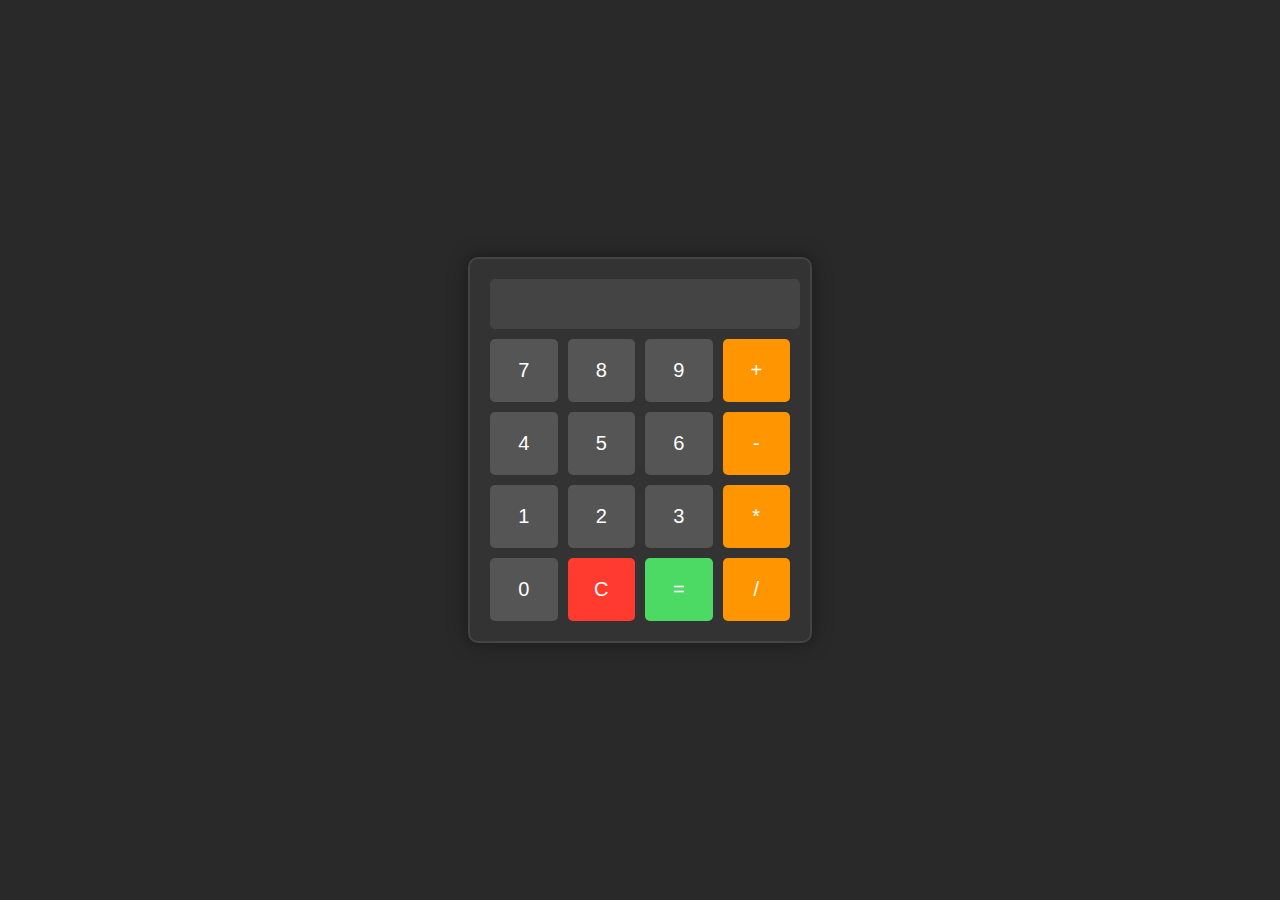
<file: index.html>
<!DOCTYPE html>
<html lang="en">
  <head>
    <meta charset="UTF-8" />
    <meta name="viewport" content="width=device-width, initial-scale=1.0" />
    <link rel="stylesheet" href="style.css" />
    <title>Basic Calculator</title>
  </head>
  <!-- me isme changes kr rha hu github seekhne ke lie just nothhing else... -->
  <body>
    <div class="calculator">
      <input type="text" id="display" disabled />
      <div class="buttons">
        <button class="number" onclick="appendToDisplay('7')">7</button>
        <button class="number"onclick="appendToDisplay('8')">8</button>
        <button class="number"onclick="appendToDisplay('9')">9</button>
        <button class="operator" onclick="appendToDisplay('+')">+</button>
        <button class="number"onclick="appendToDisplay('4')">4</button>
        <button class="number"onclick="appendToDisplay('5')">5</button>
        <button class="number"onclick="appendToDisplay('6')">6</button>
        <button class="operator" onclick="appendToDisplay('-')">-</button>
        <button class="number"onclick="appendToDisplay('1')">1</button>
        <button class="number"onclick="appendToDisplay('2')">2</button>
        <button class="number"onclick="appendToDisplay('3')">3</button>
        <button class="operator" onclick="appendToDisplay('*')">*</button>
        <button class="number"onclick="appendToDisplay('0')">0</button>
        <button class="clear" onclick="clearDisplay()">C</button>
        <button class="equal" onclick="calculateResult()">=</button>
        <button class="operator" onclick="appendToDisplay('/')">/</button>
      </div>
    </div>
    <script src="calc.js"></script>
  </body>
</html>
</file>
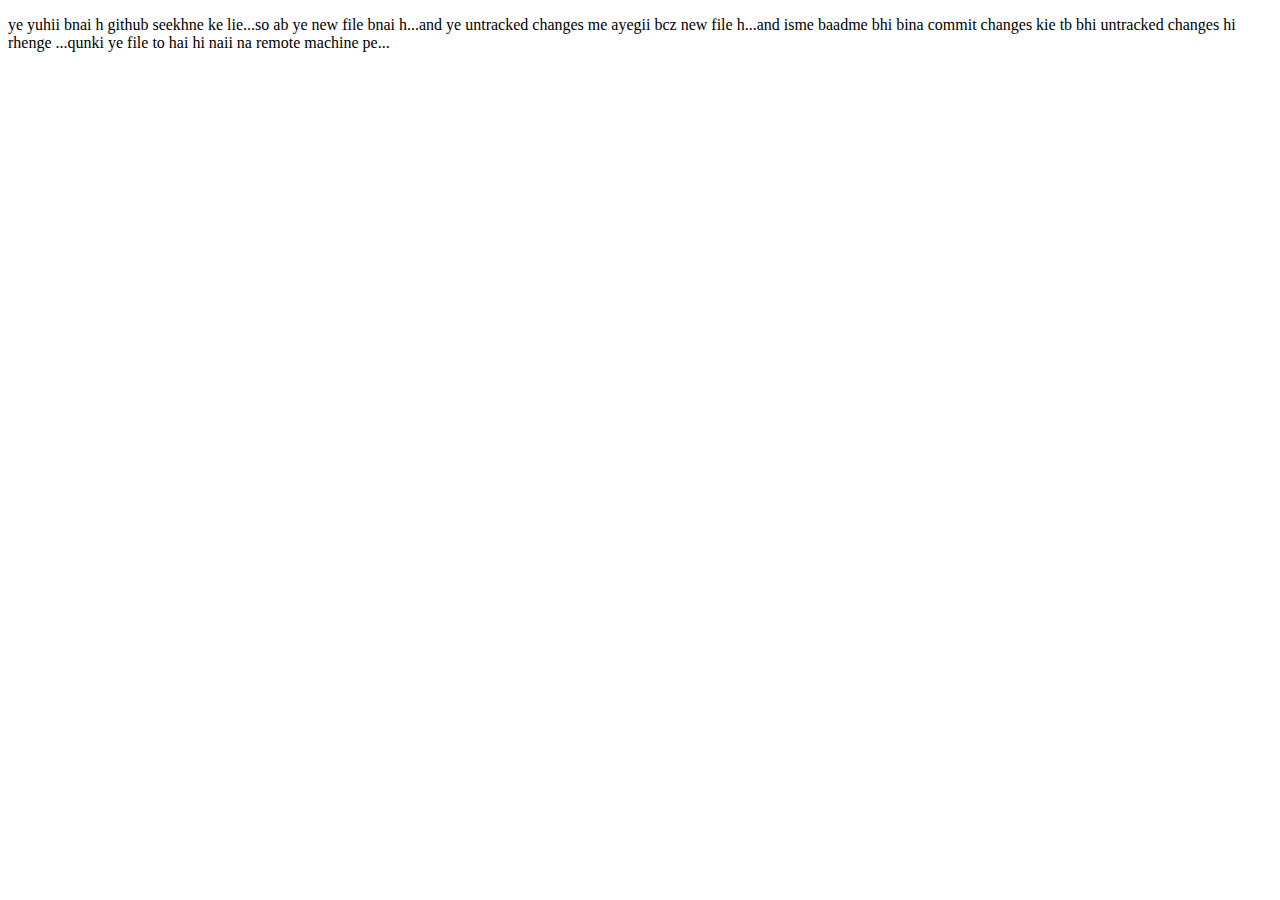
<file: extrafile.html>
<!DOCTYPE html>
<html lang="en">
<head>
    <meta charset="UTF-8">
    <meta name="viewport" content="width=device-width, initial-scale=1.0">
    <title>Document</title>
</head>
<body>
    <p>ye yuhii bnai h github seekhne ke lie...so ab ye new file bnai h...and ye untracked changes me ayegii bcz 
        new file h...and isme baadme bhi bina commit changes kie tb bhi untracked changes hi rhenge ...qunki ye file to 
        hai hi naii na remote machine pe...
    </p>
    
</body>
</html>
</file>
<file: style.css>
body {
    background-color: #292929;
    margin: 0;
    display: flex;
    justify-content: center;
    align-items: center;
    height: 100vh;
    font-family: Arial, sans-serif;
}

.calculator {
    border: 2px solid #444;
    padding: 20px;
    width: 300px;
    text-align: center;
    background-color: #333;
    box-shadow: 0px 0px 20px rgba(0, 0, 0, 0.4);
    border-radius: 10px;
}

#display {
    width: 100%;
    height: 40px;
    font-size: 24px;
    margin-bottom: 10px;
    background-color: #444;
    color: #fff;
    border: none;
    border-radius: 5px;
    outline: none;
    padding: 5px;
}

.buttons {
    display: grid;
    grid-template-columns: repeat(4, 1fr);
    grid-gap: 10px;
}

button {
    padding: 20px;
    font-size: 20px;
    background-color: #555;
    color: #fff;
    border: none;
    border-radius: 5px;
    cursor: pointer;
    transition: background-color 0.2s ease;
}

.number:hover {
    background-color: #777;
}

button.operator {
    background-color: #FF9500; 
}

button.clear {
    background-color: #FF3B30; 
}

button.equal {
    background-color: #4CD964; 
}
button.operator:hover {
    background-color: #eea60b; 
}

button.clear:hover {
    background-color: #cc2508; 
}

button.equal:hover {
    background-color: #38db53;
}
</file>
